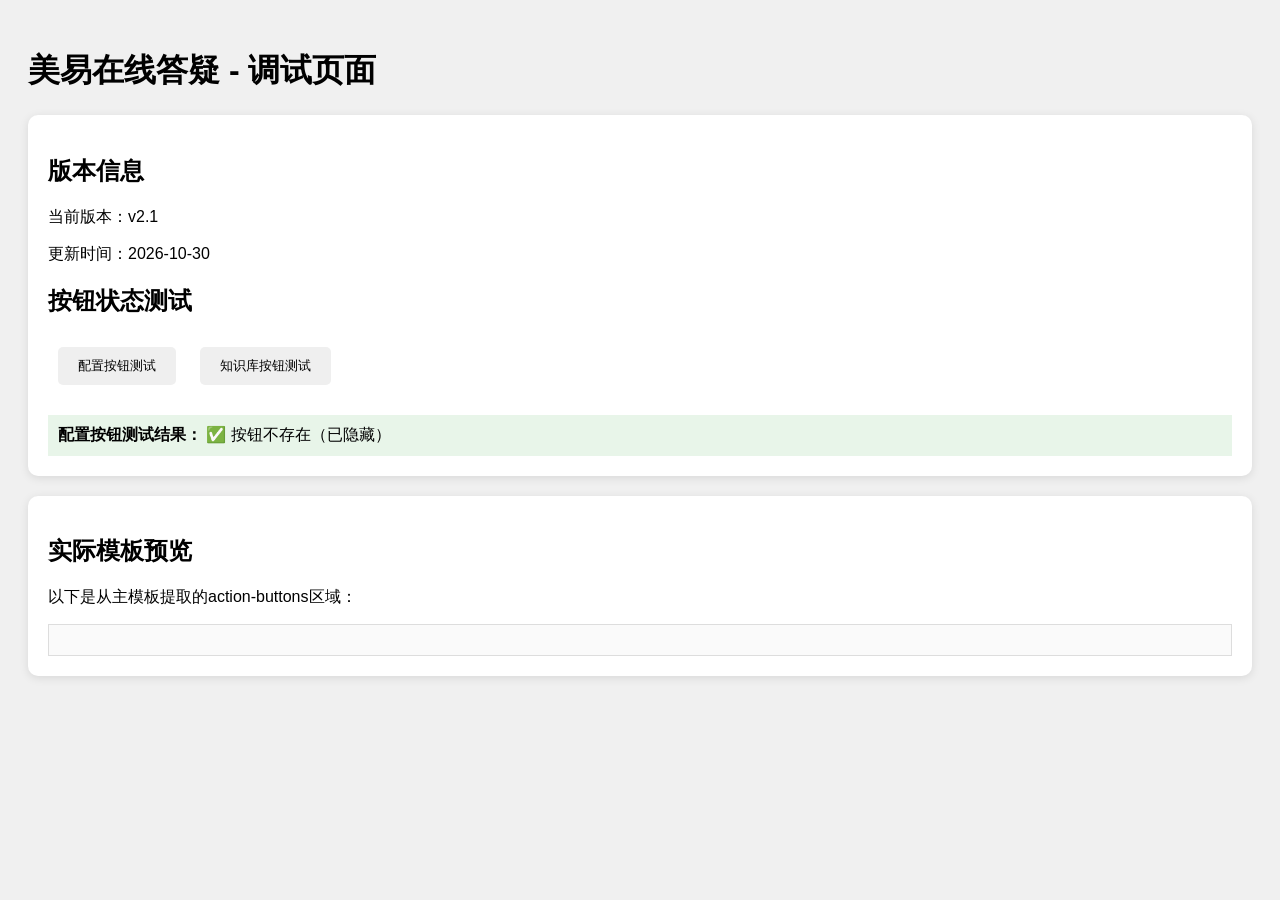
<file: templates/debug.html>
<!DOCTYPE html>
<html lang="zh-CN">
<head>
    <meta charset="UTF-8">
    <meta name="viewport" content="width=device-width, initial-scale=1.0">
    <title>调试页面 - 美易在线答疑</title>
    <style>
        body {
            font-family: Arial, sans-serif;
            padding: 20px;
            background: #f0f0f0;
        }
        .debug-info {
            background: white;
            padding: 20px;
            border-radius: 10px;
            margin-bottom: 20px;
            box-shadow: 0 2px 10px rgba(0,0,0,0.1);
        }
        .test-button {
            padding: 10px 20px;
            margin: 10px;
            border: none;
            border-radius: 5px;
            cursor: pointer;
        }
        .hidden {
            display: none !important;
        }
    </style>
</head>
<body>
    <h1>美易在线答疑 - 调试页面</h1>

    <div class="debug-info">
        <h2>版本信息</h2>
        <p>当前版本：v2.1</p>
        <p>更新时间：2026-10-30</p>

        <h2>按钮状态测试</h2>
        <button class="test-button" id="testConfig">配置按钮测试</button>
        <button class="test-button" id="testUpload">知识库按钮测试</button>

        <div id="result" style="margin-top: 20px; padding: 10px; background: #e8f5e9;"></div>
    </div>

    <div class="debug-info">
        <h2>实际模板预览</h2>
        <p>以下是从主模板提取的action-buttons区域：</p>
        <div id="actualButtons" style="border: 1px solid #ddd; padding: 15px; background: #fafafa;">
            <!-- 这里将显示实际的按钮代码 -->
        </div>
    </div>

    <script>
        // 从服务器获取实际模板
        fetch('/templates/index_final.html')
            .then(response => response.text())
            .then(html => {
                const buttonsDiv = document.getElementById('actualButtons');
                const match = html.match(/<!-- 操作按钮.*?-->/s);
                if (match) {
                    buttonsDiv.innerHTML = match[0];
                    console.log('找到按钮代码:', match[0]);
                } else {
                    buttonsDiv.innerHTML = '<p style="color: red;">未找到按钮代码</p>';
                }
            })
            .catch(error => {
                document.getElementById('actualButtons').innerHTML = '<p style="color: red;">加载失败: ' + error + '</p>';
            });

        // 测试按钮
        document.getElementById('testConfig').addEventListener('click', function() {
            const buttons = document.querySelectorAll('#actualButtons button');
            const hasConfig = Array.from(buttons).some(btn => btn.textContent.includes('配置'));
            document.getElementById('result').innerHTML =
                `<strong>配置按钮测试结果：</strong> ${hasConfig ? '❌ 按钮存在（未隐藏）' : '✅ 按钮不存在（已隐藏）'}`;
        });

        document.getElementById('testUpload').addEventListener('click', function() {
            const buttons = document.querySelectorAll('#actualButtons button');
            const hasUpload = Array.from(buttons).some(btn => btn.textContent.includes('知识库'));
            document.getElementById('result').innerHTML =
                `<strong>知识库按钮测试结果：</strong> ${hasUpload ? '❌ 按钮存在（未隐藏）' : '✅ 按钮不存在（已隐藏）'}`;
        });

        // 页面加载时自动测试
        window.addEventListener('load', function() {
            console.log('美易在线答疑 v2.1 - 调试页面已加载');
            document.getElementById('testConfig').click();
        });
    </script>
</body>
</html>
</file>
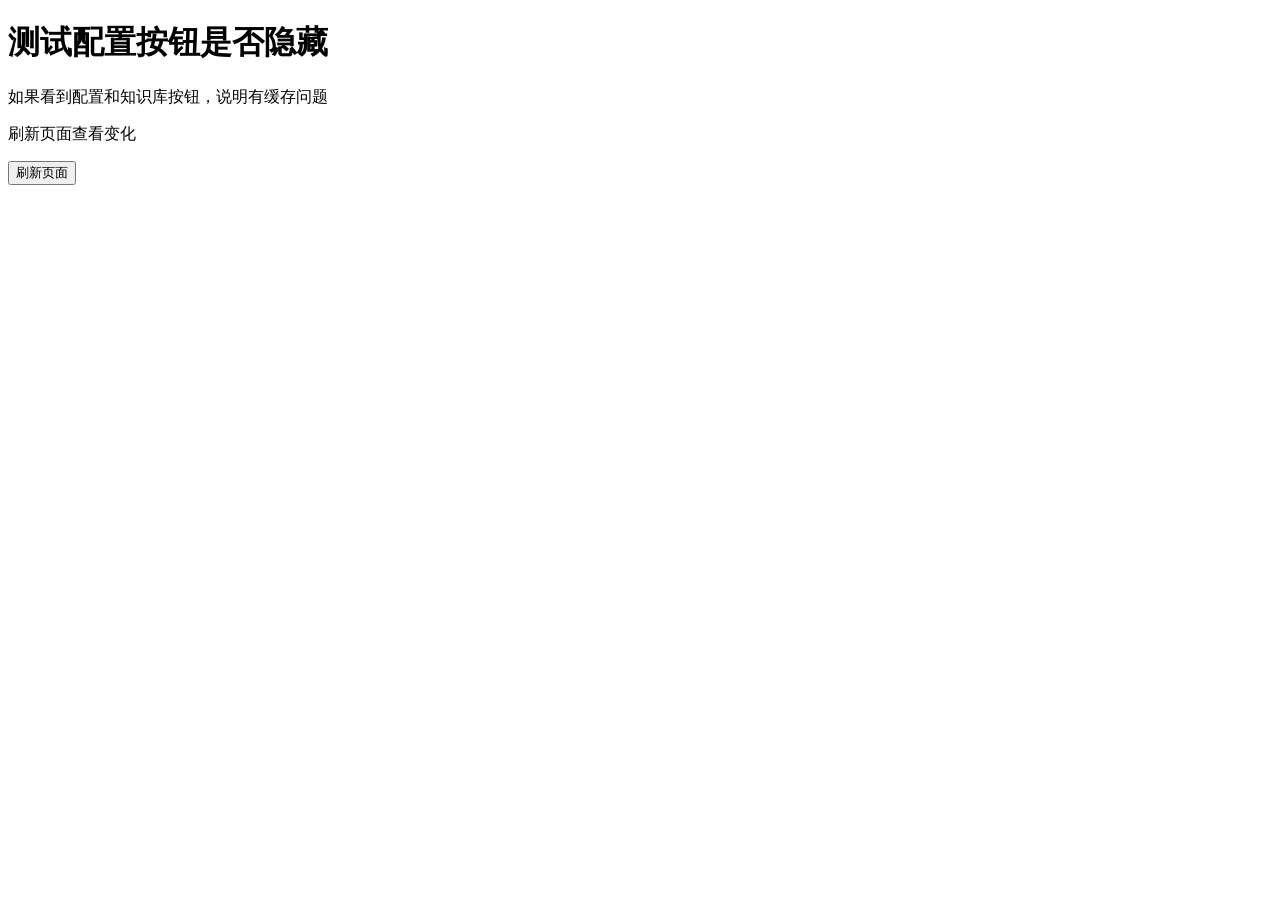
<file: templates/test.html>
<!DOCTYPE html>
<html>
<head>
    <title>测试页面</title>
</head>
<body>
    <h1>测试配置按钮是否隐藏</h1>
    <p>如果看到配置和知识库按钮，说明有缓存问题</p>

    <!-- 这里应该没有按钮 -->
    <div style="position: fixed; bottom: 20px; right: 20px;">
        <button style="display: none; margin: 5px;">配置</button>
        <button style="display: none; margin: 5px;">知识库</button>
    </div>

    <p>刷新页面查看变化</p>
    <button onclick="location.reload()">刷新页面</button>
</body>
</html>
</file>
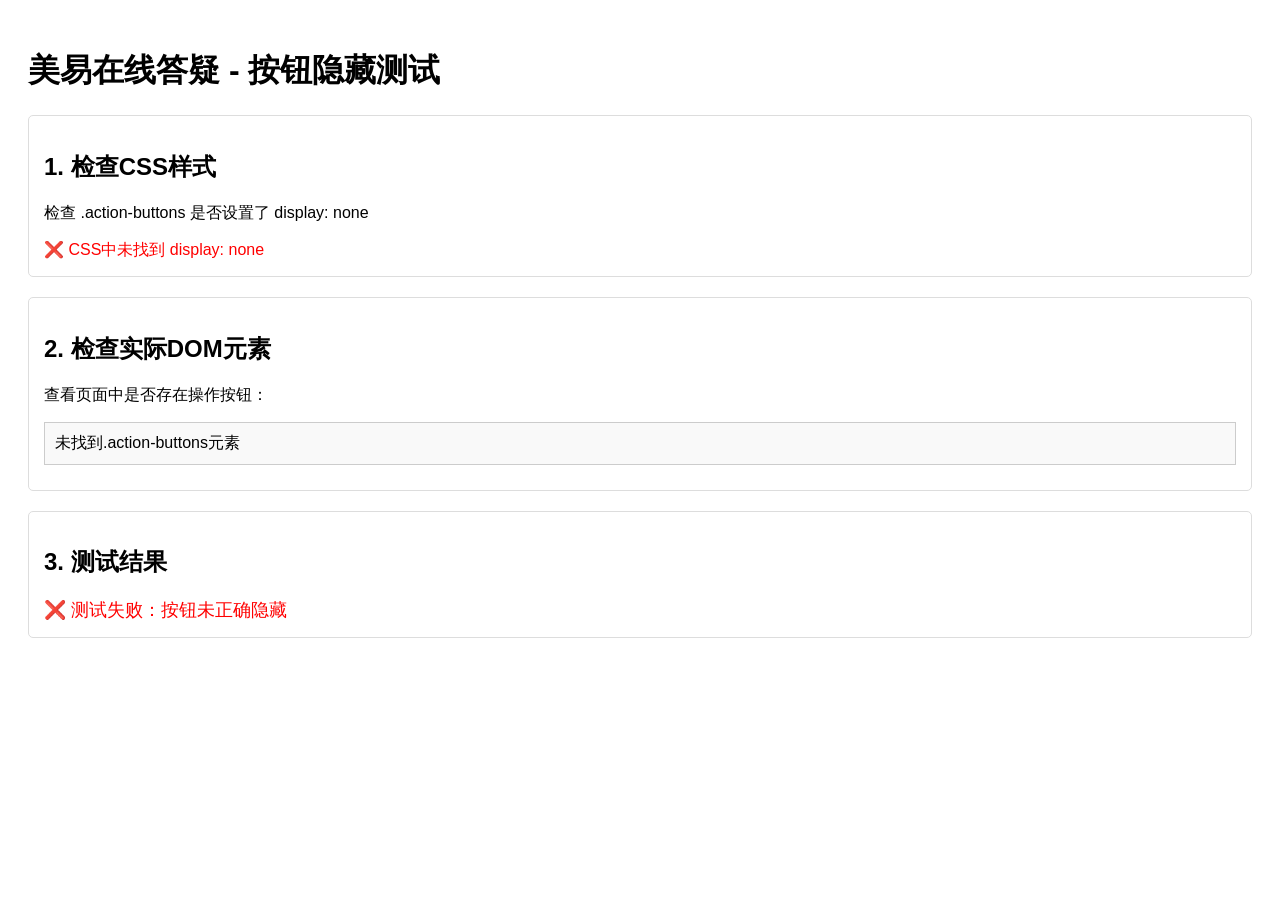
<file: templates/test_hidden_buttons.html>
<!DOCTYPE html>
<html lang="zh-CN">
<head>
    <meta charset="UTF-8">
    <meta name="viewport" content="width=device-width, initial-scale=1.0">
    <title>测试按钮隐藏状态</title>
    <style>
        body {
            font-family: Arial, sans-serif;
            padding: 20px;
        }
        .test-section {
            margin: 20px 0;
            padding: 15px;
            border: 1px solid #ddd;
            border-radius: 5px;
        }
        .hidden-test {
            display: none !important;
        }
        #actualButtons {
            background: #f9f9f9;
            padding: 10px;
            border: 1px solid #ccc;
            margin: 10px 0;
        }
    </style>
</head>
<body>
    <h1>美易在线答疑 - 按钮隐藏测试</h1>

    <div class="test-section">
        <h2>1. 检查CSS样式</h2>
        <p>检查 .action-buttons 是否设置了 display: none</p>
        <div id="cssCheck"></div>
    </div>

    <div class="test-section">
        <h2>2. 检查实际DOM元素</h2>
        <p>查看页面中是否存在操作按钮：</p>
        <div id="actualButtons"></div>
    </div>

    <div class="test-section">
        <h2>3. 测试结果</h2>
        <div id="testResult">正在测试...</div>
    </div>

    <script>
        // 页面加载完成后执行测试
        window.addEventListener('load', function() {
            // 1. 检查CSS样式
            const styleSheets = document.styleSheets;
            let hasDisplayNone = false;

            for (let i = 0; i < styleSheets.length; i++) {
                try {
                    const rules = styleSheets[i].cssRules || styleSheets[i].rules;
                    for (let j = 0; j < rules.length; j++) {
                        const rule = rules[j];
                        if (rule.selectorText && rule.selectorText.includes('.action-buttons')) {
                            console.log('找到.action-buttons规则:', rule.cssText);
                            if (rule.style && rule.style.display === 'none') {
                                hasDisplayNone = true;
                                break;
                            }
                        }
                    }
                } catch (e) {
                    console.log('无法访问样式表:', e);
                }
            }

            document.getElementById('cssCheck').innerHTML =
                hasDisplayNone ?
                '<span style="color: green;">✅ CSS中设置了 display: none</span>' :
                '<span style="color: red;">❌ CSS中未找到 display: none</span>';

            // 2. 检查DOM中是否有按钮
            const actionButtons = document.querySelector('.action-buttons');
            let buttonContent = '';

            if (actionButtons) {
                buttonContent = '找到.action-buttons元素<br>';
                const buttons = actionButtons.querySelectorAll('button');
                buttons.forEach((btn, index) => {
                    buttonContent += `按钮 ${index + 1}: ${btn.textContent.trim()} (display: ${btn.style.display})<br>`;
                });
            } else {
                buttonContent = '未找到.action-buttons元素';
            }

            document.getElementById('actualButtons').innerHTML = buttonContent;

            // 3. 显示最终结果
            const finalResult = hasDisplayNone && (!actionButtons || actionButtons.style.display === 'none');
            document.getElementById('testResult').innerHTML =
                finalResult ?
                '<span style="color: green; font-size: 18px;">✅ 测试通过：按钮已正确隐藏</span>' :
                '<span style="color: red; font-size: 18px;">❌ 测试失败：按钮未正确隐藏</span>';
        });
    </script>
</body>
</html>
</file>
